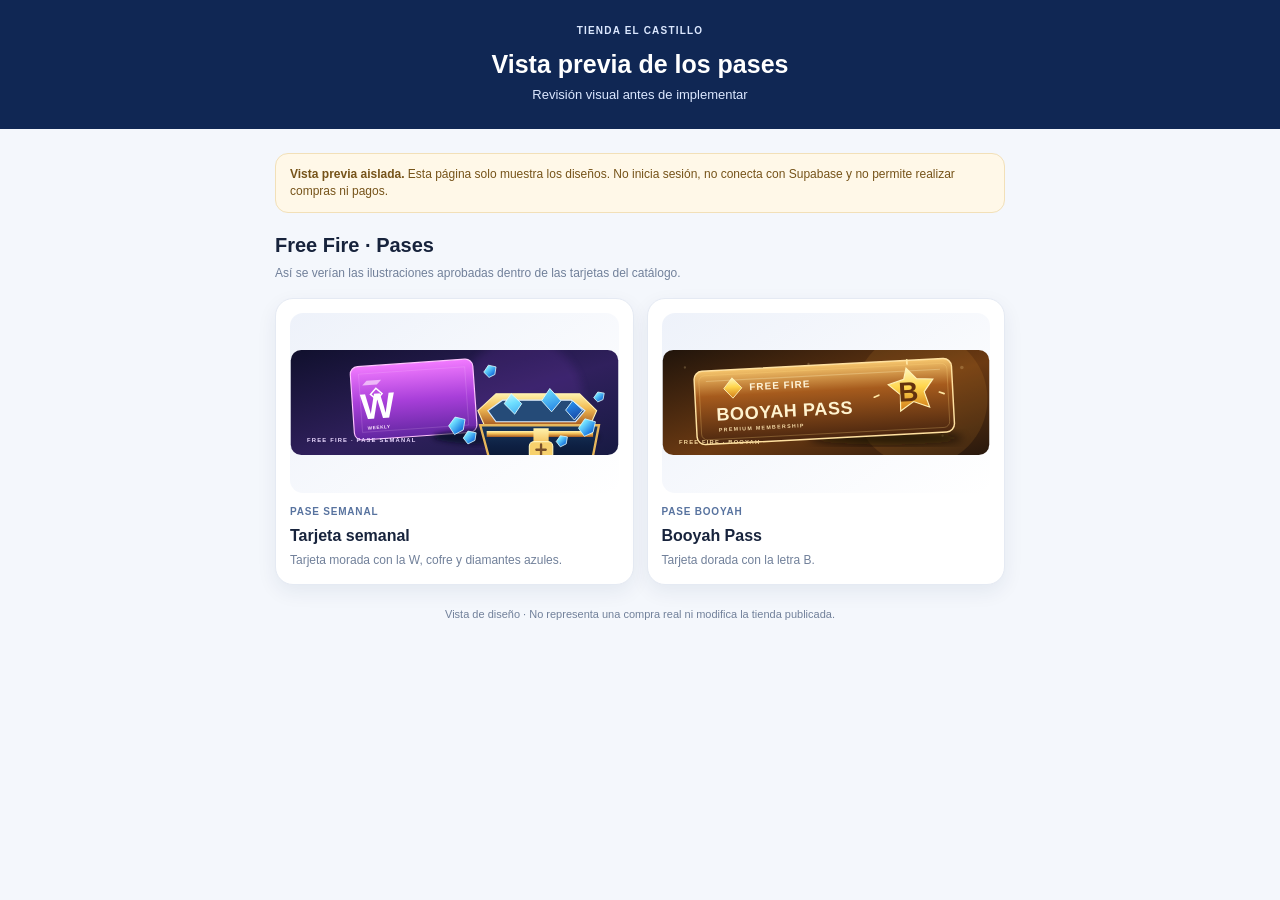
<file: preview.html>
<!doctype html>
<html lang="es">
<head>
<meta charset="utf-8">
<meta name="viewport" content="width=device-width, initial-scale=1">
<meta name="theme-color" content="#0b1b35">
<title>Vista previa · Tienda El Castillo</title>
<style>
:root{color-scheme:light;--ink:#17233c;--muted:#71809a;--line:#e5eaf3;--blue:#2468f2}
*{box-sizing:border-box}body{margin:0;background:#f4f7fc;color:var(--ink);font:15px/1.45 Inter,-apple-system,BlinkMacSystemFont,"Segoe UI",Arial,sans-serif}
header{background:#102754;color:#fff;padding:24px 18px;text-align:center}header small{display:block;color:#dce8ff;letter-spacing:.12em;font-weight:800;font-size:10px}header h1{font-size:25px;margin:7px 0 4px}header p{margin:0;color:#dce8ff;font-size:13px}
main{max-width:760px;margin:24px auto;padding:0 15px 36px}.notice{background:#fff8e8;border:1px solid #f2e0b8;color:#765319;padding:12px 14px;border-radius:13px;font-size:12px;margin-bottom:18px}
h2{font-size:20px;margin:0 0 5px}.sub{color:var(--muted);font-size:12px;margin:0 0 15px}
.grid{display:grid;grid-template-columns:repeat(2,minmax(0,1fr));gap:13px}
.card{background:#fff;border:1px solid var(--line);border-radius:18px;padding:14px;box-shadow:0 7px 20px rgba(20,45,90,.07);min-width:0}
.art{height:180px;display:grid;place-items:center;background:linear-gradient(145deg,#eef2fa,#fff);border-radius:13px;overflow:hidden;margin-bottom:12px}
.art img{width:100%;height:100%;object-fit:contain}
.tag{font-size:10px;letter-spacing:.08em;text-transform:uppercase;font-weight:850;color:#58739f}
.card h3{font-size:16px;margin:5px 0}.card p{font-size:12px;color:var(--muted);margin:0}
footer{text-align:center;color:var(--muted);font-size:11px;margin-top:22px}
@media(max-width:520px){.grid{grid-template-columns:1fr}.art{height:190px}main{margin-top:17px}}
</style>
</head>
<body>
<header><small>TIENDA EL CASTILLO</small><h1>Vista previa de los pases</h1><p>Revisión visual antes de implementar</p></header>
<main>
<div class="notice"><strong>Vista previa aislada.</strong> Esta página solo muestra los diseños. No inicia sesión, no conecta con Supabase y no permite realizar compras ni pagos.</div>
<h2>Free Fire · Pases</h2>
<p class="sub">Así se verían las ilustraciones aprobadas dentro de las tarjetas del catálogo.</p>
<section class="grid">
<article class="card"><div class="art"><img src="./assets/product-card.svg" alt="Diseño del pase semanal"></div><div class="tag">Pase semanal</div><h3>Tarjeta semanal</h3><p>Tarjeta morada con la W, cofre y diamantes azules.</p></article>
<article class="card"><div class="art"><img src="./assets/product-pass.svg" alt="Diseño del Pase Booyah"></div><div class="tag">Pase Booyah</div><h3>Booyah Pass</h3><p>Tarjeta dorada con la letra B.</p></article>
</section>
<footer>Vista de diseño · No representa una compra real ni modifica la tienda publicada.</footer>
</main>
</body>
</html>
</file>
